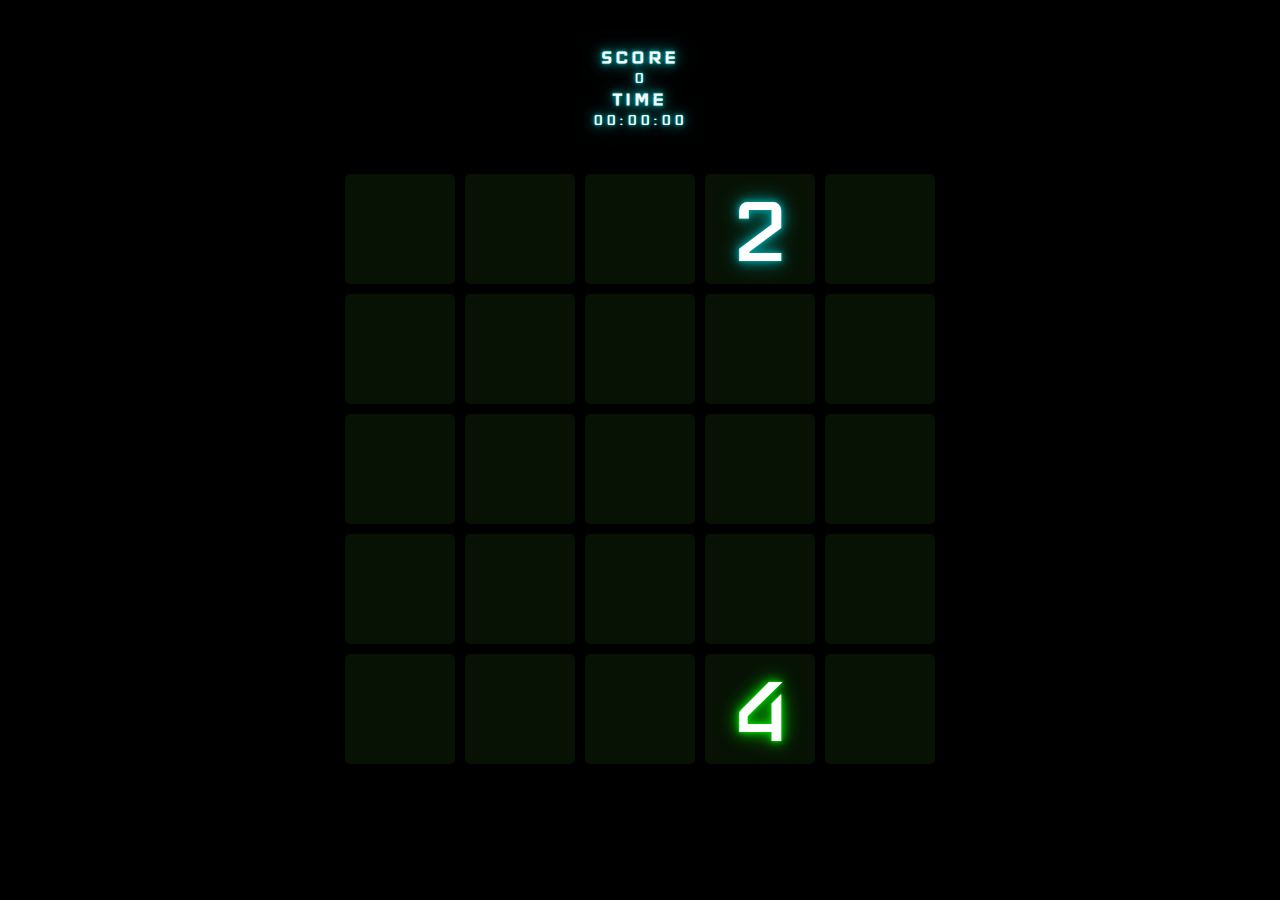
<file: Module2-2048-game-v2/index.html>
<!DOCTYPE html>
<html lang="en">

<head>
  <meta charset="UTF-8">
  <meta name="viewport" content="width=device-width, initial-scale=1.0">
  <meta http-equiv="X-UA-Compatible" content="ie=edge">
  <link rel="stylesheet" href="./css/style.min.css">
  <title>Game "2048"</title>
</head>

<body>
  <section class="game-section">
    <div class="container">

      <div class="score">
        <h3 class="score__title">Score</h3>
        <span class="score__counter" id="score-game">0</span>
        <div class="score__game-result" id="result-game"></div>
        <h3 class="score__title">Time</h3>
        <div class="score__game-timer" id="timer-game">00:00:00</div>
      </div>

      <div class="game-field JS-game-field"></div>
      <div class="results">
        <table class="results__table" id="table-of-results">
        </table>
      </div>


    </div>
  </section>



  <footer></footer>
  <script src="./script.js"></script>
</body>

</html>
</file>
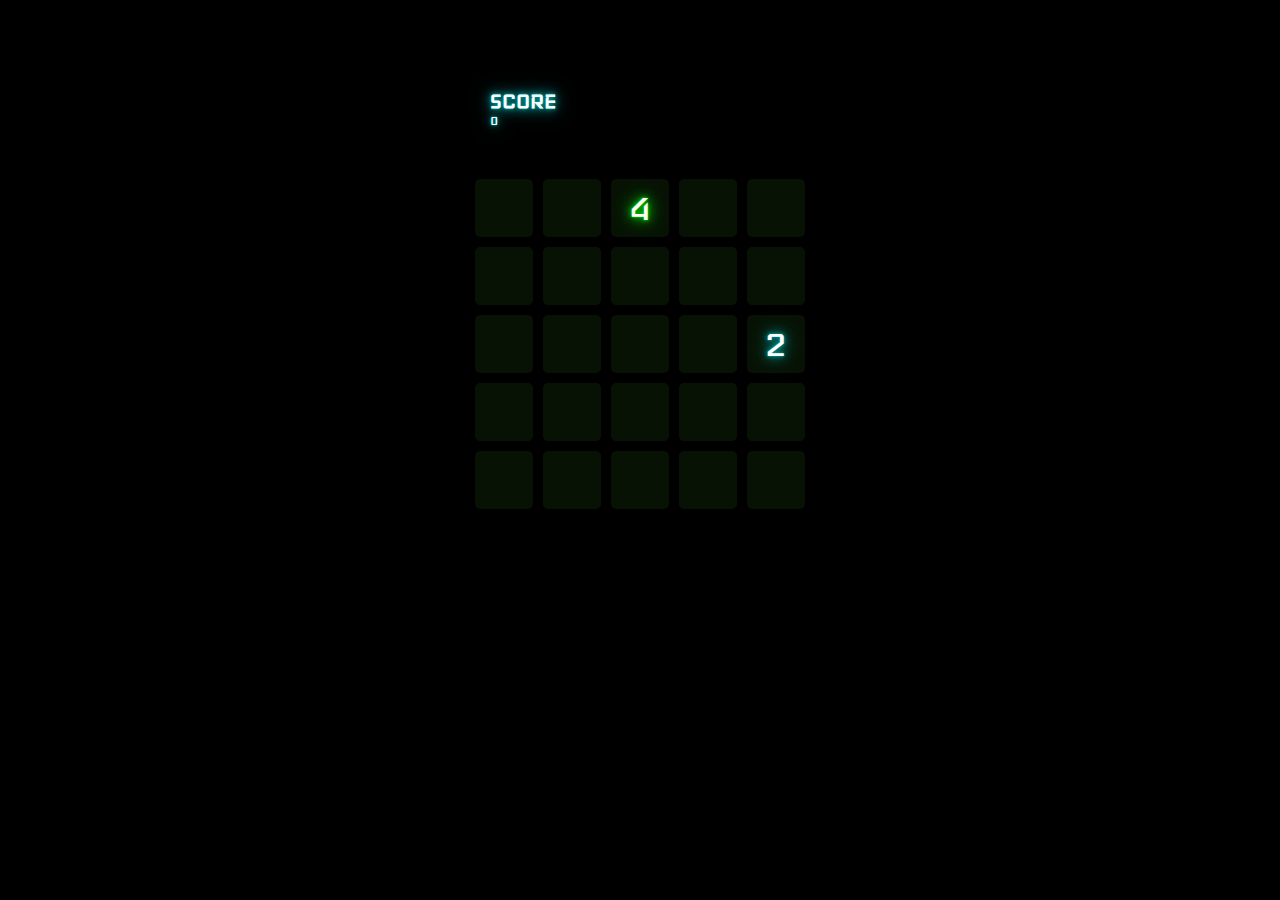
<file: Module2-2048-game/index.html>
<!DOCTYPE html>
<html lang="en">

<head>
  <meta charset="UTF-8">
  <meta name="viewport" content="width=device-width, initial-scale=1.0">
  <meta http-equiv="X-UA-Compatible" content="ie=edge">
  <link rel="stylesheet" href="./css/style.css">
  <title>Game "2048"</title>
</head>

<body>
  <section class="game-section">
    <div class="game-container">

      <div class="score">
        <h2 class="score__title">Score</h2>
        <span id="score">0</span>
        <div id="result"></div>
      </div>

      <div class="grid"></div>


    </div>
  </section>



  <footer></footer>
  <script src="./script.js"></script>
</body>

</html>
</file>
<file: Module2-2048-game/css/style.css>
@import url("https://fonts.googleapis.com/css2?family=Iceland&display=swap");
* {
  margin: 0;
  padding: 0;
  -webkit-box-sizing: border-box;
          box-sizing: border-box;
  font-family: 'Iceland', cursive;
}

body {
  background-color: black;
  padding-top: 10vh;
}

.game-container {
  width: 96vw;
  margin: 0 auto;
  display: -webkit-box;
  display: -ms-flexbox;
  display: flex;
  -webkit-box-orient: vertical;
  -webkit-box-direction: normal;
      -ms-flex-direction: column;
          flex-direction: column;
  -webkit-box-pack: center;
      -ms-flex-pack: center;
          justify-content: center;
  -webkit-box-align: center;
      -ms-flex-align: center;
          align-items: center;
}

.score {
  width: 50vw;
  max-width: 300px;
  margin-bottom: 40px;
  color: #fff;
  text-shadow: 0 0 1px #009999, 0 0 2px #009999, 0 0 5px #009999, 0 0 11px #009999, 0 0 20px #009999;
}

.score__title {
  text-transform: uppercase;
}

.grid {
  display: -webkit-box;
  display: -ms-flexbox;
  display: flex;
  -ms-flex-wrap: wrap;
      flex-wrap: wrap;
  -webkit-box-orient: horizontal;
  -webkit-box-direction: normal;
      -ms-flex-direction: row;
          flex-direction: row;
  width: 350px;
  height: 350px;
  background-color: black;
  margin: 0 auto;
  padding: 5px;
}

.grid__element {
  width: 58px;
  height: 58px;
  background-color: #071204;
  margin: 5px;
  font-size: 45px;
  display: -webkit-box;
  display: -ms-flexbox;
  display: flex;
  border-radius: 5px;
  -webkit-box-pack: center;
      -ms-flex-pack: center;
          justify-content: center;
  -webkit-box-align: center;
      -ms-flex-align: center;
          align-items: center;
  color: #fff;
}

.dynamic-style-2 {
  text-shadow: 0 0 1px #009999, 0 0 2px #009999, 0 0 5px #009999, 0 0 11px #009999, 0 0 20px #009999;
}

.dynamic-style-4 {
  text-shadow: 0 0 1px #00cc00, 0 0 2px #00cc00, 0 0 5px #00cc00, 0 0 11px #00cc00, 0 0 20px #00cc00;
}

.dynamic-style-8 {
  text-shadow: 0 0 1px #9fee00, 0 0 2px #9fee00, 0 0 5px #9fee00, 0 0 11px #9fee00, 0 0 20px #9fee00;
}

.dynamic-style-16 {
  text-shadow: 0 0 1px #ffff00, 0 0 2px #ffff00, 0 0 5px #ffff00, 0 0 11px #ffff00, 0 0 20px #ffff00;
}

.dynamic-style-32 {
  text-shadow: 0 0 1px #ffd300, 0 0 2px #ffd300, 0 0 5px #ffd300, 0 0 11px #ffd300, 0 0 20px #ffd300;
}

.dynamic-style-64 {
  text-shadow: 0 0 1px #ffaa00, 0 0 2px #ffaa00, 0 0 5px #ffaa00, 0 0 11px #ffaa00, 0 0 20px #ffaa00;
}

.dynamic-style-128 {
  font-size: 35px;
  text-shadow: 0 0 1px #ff7400, 0 0 2px #ff7400, 0 0 5px #ff7400, 0 0 11px #ff7400, 0 0 20px #ff7400;
}

.dynamic-style-256 {
  font-size: 35px;
  text-shadow: 0 0 1px #ff0000, 0 0 2px #ff0000, 0 0 5px #ff0000, 0 0 11px #ff0000, 0 0 20px #ff0000;
}

.dynamic-style-512 {
  font-size: 35px;
  text-shadow: 0 0 1px #cd0074, 0 0 2px #cd0074, 0 0 5px #cd0074, 0 0 11px #cd0074, 0 0 20px #cd0074;
}

.dynamic-style-1024 {
  font-size: 25px;
  text-shadow: 0 0 1px #7209ab, 0 0 2px #7209ab, 0 0 5px #7209ab, 0 0 11px #7209ab, 0 0 20px #7209ab;
}

.dynamic-style-2048 {
  font-size: 25px;
  text-shadow: 0 0 1px #3914b0, 0 0 2px #3914b0, 0 0 5px #3914b0, 0 0 11px #3914b0, 0 0 20px #3914b0;
}
</file>
<file: Module2-2048-game-v2/css/style.min.css>
@import url("https://fonts.googleapis.com/css2?family=Iceland&display=swap");*{margin:0 auto;padding:0;-webkit-box-sizing:border-box;box-sizing:border-box;font-family:'Iceland', cursive;-webkit-user-select:none;-moz-user-select:none;-ms-user-select:none;user-select:none}body{background-color:#000;padding-top:5vh;max-height:100vh}.container{width:100vw}.game-section{width:100vw}.score{width:auto;max-width:300px;margin-bottom:40px;display:-webkit-box;display:-ms-flexbox;display:flex;-webkit-box-orient:vertical;-webkit-box-direction:normal;-ms-flex-direction:column;flex-direction:column;-webkit-box-align:center;-ms-flex-align:center;align-items:center;-webkit-box-pack:center;-ms-flex-pack:center;justify-content:center;font-size:20px;letter-spacing:3px;color:#fff;text-shadow:0 0 1px #009999, 0 0 2px #009999, 0 0 5px #009999, 0 0 11px #009999, 0 0 20px #009999}.score__title{text-transform:uppercase}.game-field{background-color:#000;height:300px;width:300px;position:relative;display:block;-ms-touch-action:none;touch-action:none}.game-field__cell{position:absolute;font-size:45px;background-color:#071204;display:-webkit-box;display:-ms-flexbox;display:flex;border-radius:5px;-webkit-box-pack:center;-ms-flex-pack:center;justify-content:center;-webkit-box-align:center;-ms-flex-align:center;align-items:center;color:#fff;-webkit-transition:all 0.15s;transition:all 0.15s}.results__table{width:auto;max-width:300px;display:-webkit-box;display:-ms-flexbox;display:flex;-webkit-box-orient:vertical;-webkit-box-direction:normal;-ms-flex-direction:column;flex-direction:column;-webkit-box-align:center;-ms-flex-align:center;align-items:center;-webkit-box-pack:center;-ms-flex-pack:center;justify-content:center;font-size:16px;color:#fff;text-shadow:0 0 1px #009999, 0 0 2px #009999, 0 0 5px #009999, 0 0 11px #009999, 0 0 20px #009999}.dynamic-style-2{text-shadow:0 0 1px #009999, 0 0 2px #009999, 0 0 5px #009999, 0 0 11px #009999, 0 0 20px #009999}.dynamic-style-4{text-shadow:0 0 1px #00cc00, 0 0 2px #00cc00, 0 0 5px #00cc00, 0 0 11px #00cc00, 0 0 20px #00cc00}.dynamic-style-8{text-shadow:0 0 1px #9fee00, 0 0 2px #9fee00, 0 0 5px #9fee00, 0 0 11px #9fee00, 0 0 20px #9fee00}.dynamic-style-16{text-shadow:0 0 1px #ffff00, 0 0 2px #ffff00, 0 0 5px #ffff00, 0 0 11px #ffff00, 0 0 20px #ffff00}.dynamic-style-32{text-shadow:0 0 1px #ffd300, 0 0 2px #ffd300, 0 0 5px #ffd300, 0 0 11px #ffd300, 0 0 20px #ffd300}.dynamic-style-64{text-shadow:0 0 1px #ffaa00, 0 0 2px #ffaa00, 0 0 5px #ffaa00, 0 0 11px #ffaa00, 0 0 20px #ffaa00}.dynamic-style-128{font-size:35px;text-shadow:0 0 1px #ff7400, 0 0 2px #ff7400, 0 0 5px #ff7400, 0 0 11px #ff7400, 0 0 20px #ff7400}.dynamic-style-256{font-size:35px;text-shadow:0 0 1px #ff0000, 0 0 2px #ff0000, 0 0 5px #ff0000, 0 0 11px #ff0000, 0 0 20px #ff0000}.dynamic-style-512{font-size:35px;text-shadow:0 0 1px #cd0074, 0 0 2px #cd0074, 0 0 5px #cd0074, 0 0 11px #cd0074, 0 0 20px #cd0074}.dynamic-style-1024{font-size:25px;text-shadow:0 0 1px #7209ab, 0 0 2px #7209ab, 0 0 5px #7209ab, 0 0 11px #7209ab, 0 0 20px #7209ab}.dynamic-style-2048{font-size:25px;text-shadow:0 0 1px #3914b0, 0 0 2px #3914b0, 0 0 5px #3914b0, 0 0 11px #3914b0, 0 0 20px #3914b0}@media screen and (min-width: 768px){.container{width:80vw}.game-field{width:400px;height:400px}.game-field__cell{font-size:75px}.dynamic-style-16{font-size:65px}.dynamic-style-32{font-size:65px}.dynamic-style-64{font-size:65px}.dynamic-style-128{font-size:45px}.dynamic-style-256{font-size:45px}.dynamic-style-512{font-size:45px}.dynamic-style-1024{font-size:40px}.dynamic-style-2048{font-size:40px}}@media screen and (min-width: 1200px){.container{width:60vw}.game-field{width:600px;height:600px}.game-field__cell{font-size:120px}.dynamic-style-16{font-size:100px}.dynamic-style-32{font-size:100px}.dynamic-style-64{font-size:100px}.dynamic-style-128{font-size:80px}.dynamic-style-256{font-size:80px}.dynamic-style-512{font-size:80px}.dynamic-style-1024{font-size:60px}.dynamic-style-2048{font-size:60px}}
</file>
